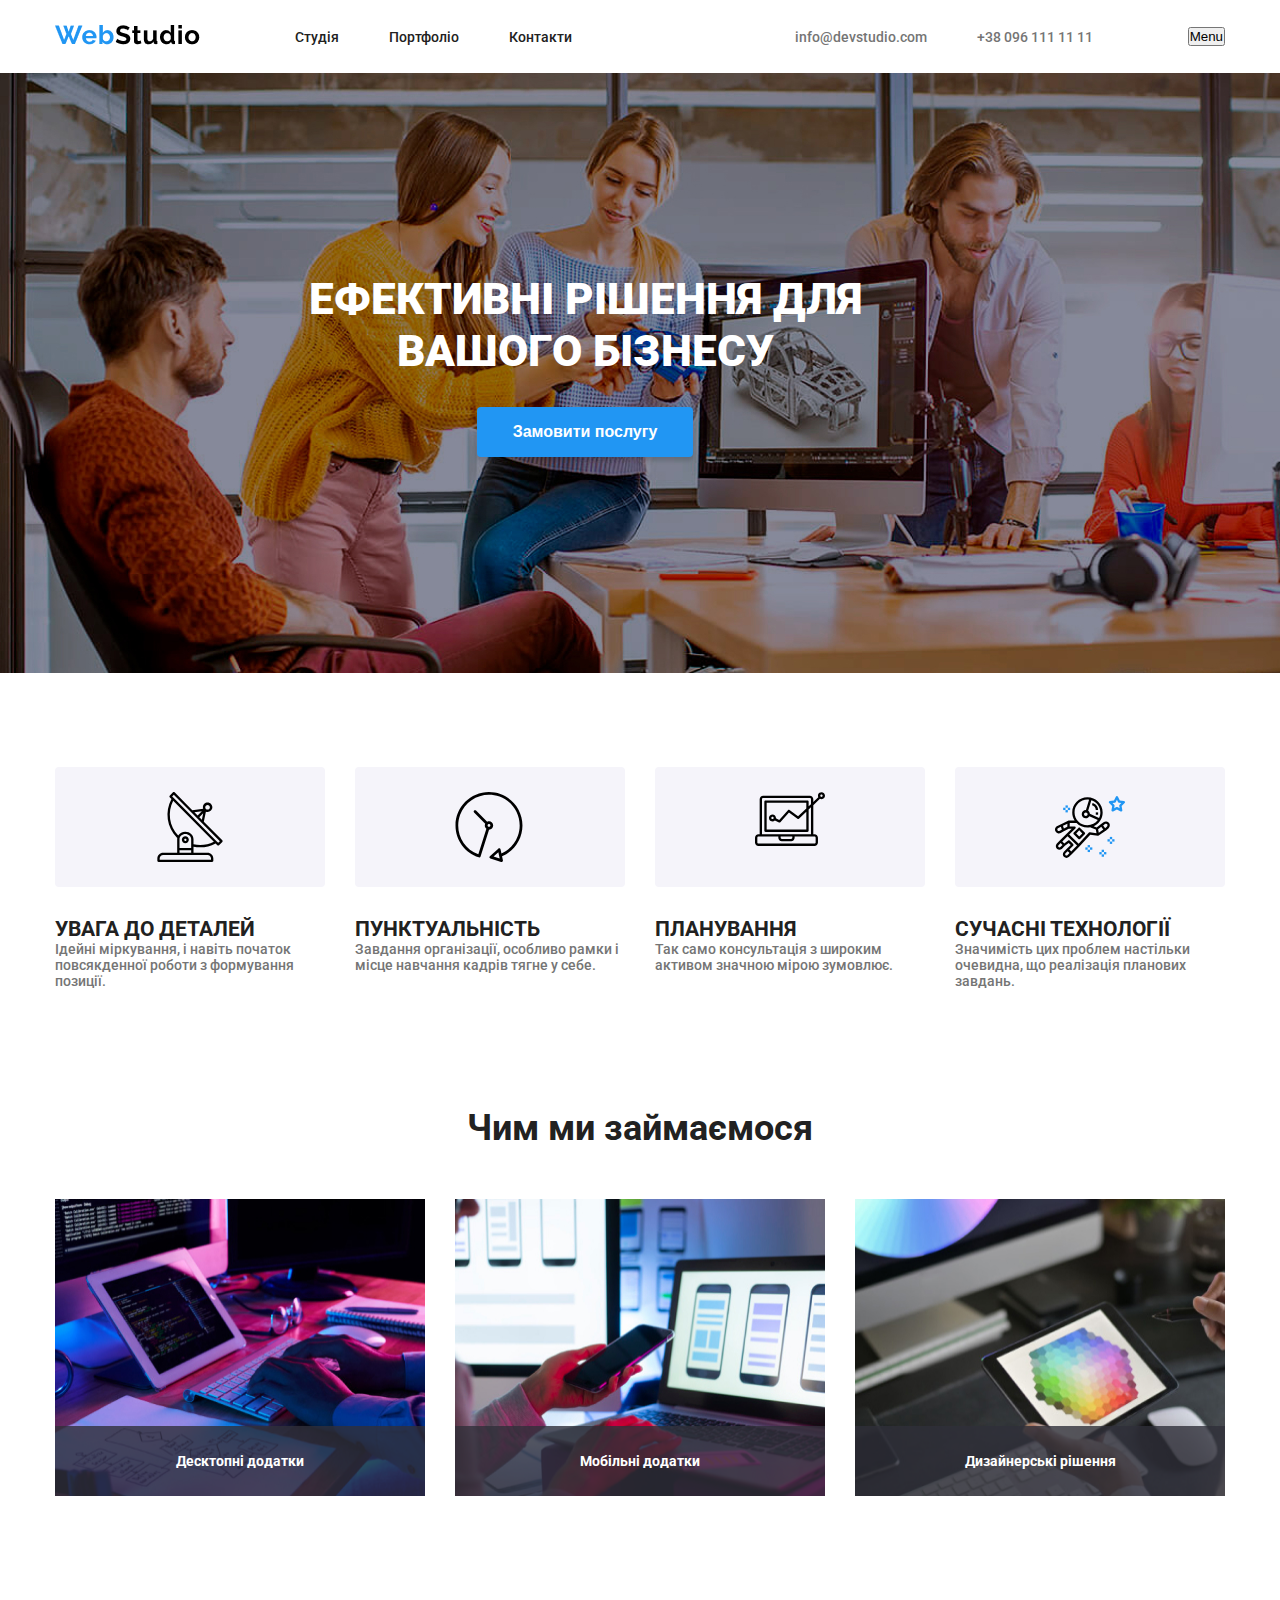
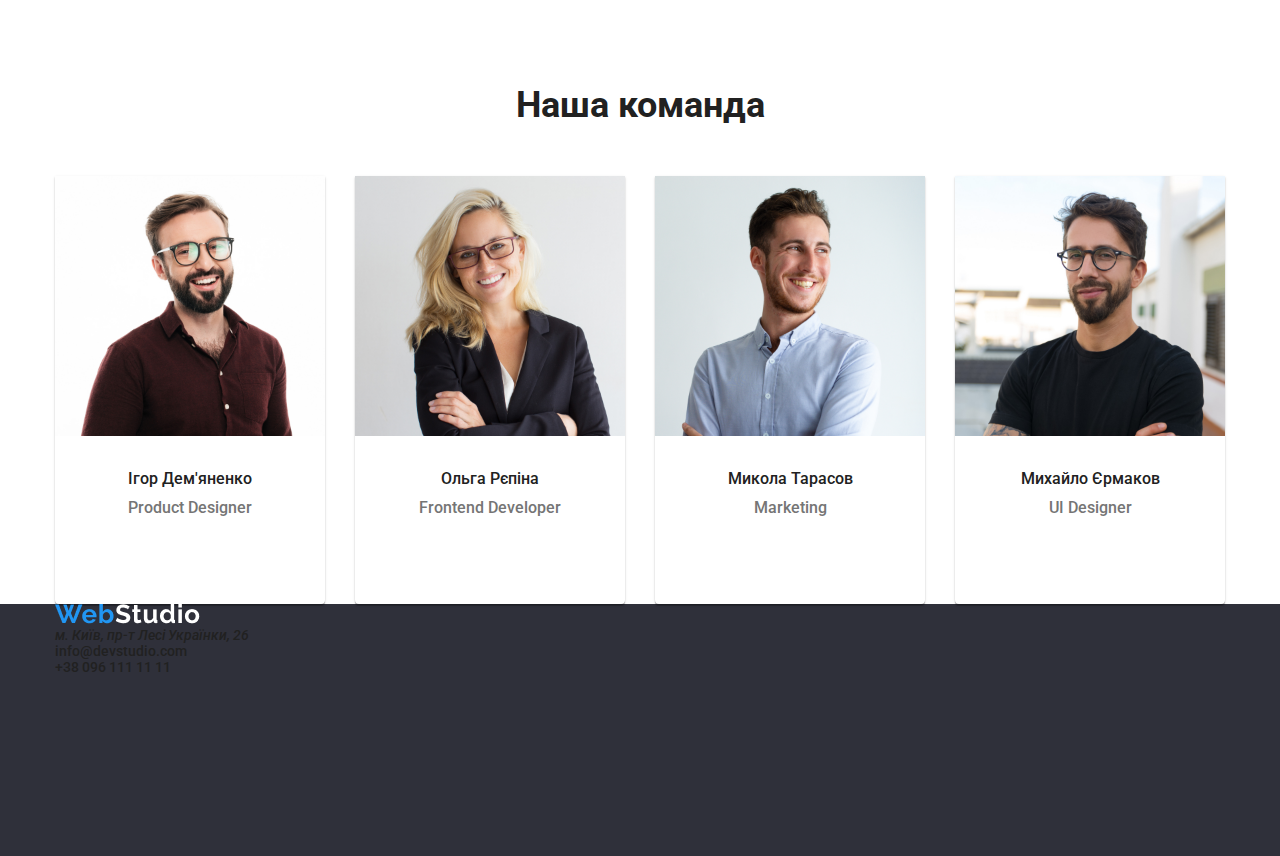
<file: index.html>
<!DOCTYPE html>
<html lang="uk-UA">
  <head>
    <meta charset="UTF-8" />
    <meta name="viewport" content="width=device-width, initial-scale=1.0" />
    <title>Web Studio</title>
    <link rel="stylesheet" href="/src/css/main.css" />
    <link rel="preconnect" href="https://fonts.googleapis.com" />
    <link rel="preconnect" href="https://fonts.gstatic.com" crossorigin />
    <link
      href="https://fonts.googleapis.com/css2?family=Roboto:wght@400;500;700;900&display=swap"
      rel="stylesheet"
    />
  </head>
  <body>
    <header class="header">
      <div class="container header__container">
        <a href="../../index.html" class="logo">
          <img
            class="logo__img"
            src="/src/img/header/webstudio.png"
            alt="логотип"
          />
        </a>
        <nav class="nav">
          <ul class="nav__list">
            <li class="nav__item">
              <a href="#" class="nav__link">Студія</a>
            </li>
            <li class="nav__item">
              <a href="/src/pages/portfolio.html" class="nav__link"
                >Портфоліо</a
              >
            </li>
            <li class="nav__item">
              <a href="#" class="nav__link">Контакти</a>
            </li>
          </ul>
          <ul class="contacts">
            <li class="contacts__item">
              <a href="mailto:info@devstudio.com" class="contacts__link">
                info@devstudio.com
              </a>
            </li>
            <li class="contacts__item">
              <a href="tel:+380961111111" class="contacts__link">
                +38 096 111 11 11
              </a>
            </li>
          </ul>
          
        </nav>
        <button class="button-menu">Menu</button>
      </div>
    </header>
    <main class="main-page">
      <section class="hero">
        <div class="container hero__container">
          <h1 class="hero__title">Ефективні рішення для вашого бізнесу</h1>
          <button class="hero__button">Замовити послугу</button>
        </div>
        <!-- модальне вікно -->
      </section>
      <section class="adveantages">
        <div class="container adveantages__container">
          <ul class="adveantages__list">
            <li class="adveantages__item adveantage">
              <div class="adveantage__photo">
                <svg class="adveantage__icon">
                  <use href="/src/img/adveantages/icone.svg#antenna"></use>
                </svg>
              </div>
              <h2 class="adveantage__title">УВАГА ДО ДЕТАЛЕЙ</h2>
              <p class="adveantage__text">
                Ідейні міркування, і навіть початок повсякденної роботи з
                формування позиції.
              </p>
            </li>
            <li class="adveantages__item adveantage">
              <div class="adveantage__photo">
                <svg class="adveantage__icon">
                  <use href="/src/img/adveantages/icone.svg#clokc"></use>
                </svg>
              </div>
              <h2 class="adveantage__title">ПУНКТУАЛЬНІСТЬ</h2>
              <p class="adveantage__text">
                Завдання організації, особливо рамки і місце навчання кадрів
                тягне у себе.
              </p>
            </li>
            <li class="adveantages__item adveantage">
              <div class="adveantage__photo">
                <svg class="adveantage__icon">
                  <use href="/src/img/adveantages/icone.svg#diagram"></use>
                </svg>
              </div>
              <h2 class="adveantage__title">ПЛАНУВАННЯ</h2>
              <p class="adveantage__text">
                Так само консультація з широким активом значною мірою зумовлює.
              </p>
            </li>
            <li class="adveantages__item adveantage">
              <div class="adveantage__photo">
                <svg class="adveantage__icon">
                  <use href="/src/img/adveantages/icone.svg#astronaut"></use>
                </svg>
              </div>
              <h2 class="adveantage__title">СУЧАСНІ ТЕХНОЛОГІЇ</h2>
              <p class="adveantage__text">
                Значимість цих проблем настільки очевидна, що реалізація
                планових завдань.
              </p>
            </li>
          </ul>
        </div>
      </section>
      <section class="cases">
        <div class="container cases__container">
          <h2 class="cases__title">Чим ми займаємося</h2>
          <div class="cases__content">
            <div class="cases__item case">
              <img src="/src/img/cases/computer.jpg" alt="Персональний комп'ютер" class="case__img" />
              <h3 class="case-title">Десктопні додатки</h3>
            </div>
            <div class="cases__item case">
              <img src="/src/img/cases/phone.jpg" alt="Мобільний телефон" class="case__img" />
              <h3 class="case-title">Мобільні додатки</h3>
            </div>
            <div class="cases__item case">
              <img src="/src/img/cases/tablet.jpg" alt="Планшет" class="case__img" />
              <h3 class="case-title">Дизайнерські рішення</h3>
            </div>
          </div>
        </div>
      </section>
      <section class="team">
        <div class="container team__container">
          <h2 class="team__title">Наша команда</h2>
          <div class="team__content">
            <article class="employee">
              <div class="employee__photo">
                <img
                  src="./src/img/team/igor.jpg"
                  alt="Фото Ігор Дем'яненко"
                  class="employee__img"
                />
              </div>
              <h3 class="employee__name">Ігор Дем'яненко</h3>
              <p class="employee__position">Product Designer</p>
            </article>
            <article class="employee">
              <div class="employee__photo">
                <img src="/src/img/team/olga.jpg" alt="Фото Ольга Рєпіна" class="employee__img" />
              </div>
              <h3 class="employee__name">Ольга Рєпіна</h3>
              <p class="employee__position">Frontend Developer</p>
            </article>
            <article class="employee">
              <div class="employee__photo">
                <img
                  src="/src/img/team/nicholas.jpg"
                  alt="Фото Микола Тарасов"
                  class="employee__img"
                />
              </div>
              <h3 class="employee__name">Микола Тарасов</h3>
              <p class="employee__position">Marketing</p>
            </article>
            <article class="employee">
              <div class="employee__photo">
                <img
                  src="/src/img/team/mykhailo.jpg"
                  alt="Фото Михайло Єрмаков"
                  class="employee__img"
                />
              </div>
              <h3 class="employee__name">Михайло Єрмаков</h3>
              <p class="employee__position">UI Designer</p>
            </article>
          </div>
        </div>
      </section>
    </main>
    <footer class="footer">
      <div class="container footer__container">
        <a href="#" class="logo">
          <img class="logo__img" src="/src/img/footer/webstudio.png" alt="логотип" />
        </a>
        <ul class="foooter__contacts list-contacts">
          <li class="list-contacts__item">
            <address class="list-contacts__address">
              м. Київ, пр-т Лесі Українки, 26
            </address>
          </li>
          <li class="list-contacts__item">
            <a href="mailto:info@devstudio.com" class="list-contacts__link">
              info@devstudio.com
            </a>
          </li>
          <li class="list-contacts__item">
            <a href="tel:+380961111111" class="list-contacts__link">
              +38 096 111 11 11
            </a>
          </li>
        </ul>
      </div>
    </footer>
  </body>
</html>
</file>
<file: src/css/main.css>
* {
  margin: 0;
  padding: 0;
  box-sizing: border-box;
}

a {
  text-decoration: none;
  color: inherit;
}

ul {
  list-style: none;
}

body {
  font-family: "Roboto", "serif";
  font-weight: 500;
  font-size: 14px;
  color: #212121;
}

.container {
  min-width: 320px;
  max-width: 1170px;
}

.header {
  padding: 15px 15px;
}

.header__container {
  display: flex;
  align-items: center;
  justify-content: space-between;
}

@media (min-width: 768px) {
  .header {
    padding: 25px 15px;
  }
  .nav {
    display: flex;
    align-items: center;
    flex-grow: 1;
  }
  .nav__list {
    display: flex;
    align-items: center;
    flex-grow: 1;
    justify-content: center;
    gap: 50px;
  }
  .nav__link:hover {
    color: #2196F3;
  }
  .contacts {
    display: flex;
    flex-direction: column;
    gap: 10px;
  }
  .contacts__link {
    font-size: 12px;
    color: #757575;
  }
  .contacts__link:hover {
    color: #2196F3;
  }
}
@media (min-width: 1200px) {
  .header {
    padding: 25px 0px;
  }
  .header__container {
    margin: 0 auto;
    gap: 95px;
  }
  .nav__list {
    justify-content: start;
  }
  .contacts {
    flex-direction: row;
    gap: 50px;
  }
  .contacts__link {
    font-size: 14px;
  }
}
.hero {
  background-image: url(/src/img/hero/hero.jpg);
  height: 600px;
}

.hero__container {
  display: flex;
  flex-direction: column;
  justify-content: center;
  align-items: center;
  gap: 30px;
}

.hero__title {
  margin-top: 200px;
  color: #FFF;
  font-size: 44px;
  font-weight: 900;
  text-align: center;
  width: 696px;
  text-transform: uppercase;
}

.hero__button {
  width: 216px;
  height: 50px;
  border-radius: 4px;
  background: #2196F3;
  box-shadow: 0px 4px 4px 0px rgba(0, 0, 0, 0.15);
  border: none;
  color: #FFF;
  font-size: 16px;
  font-weight: 700;
}
.hero__button:hover {
  cursor: pointer;
}

.adveantages {
  padding-top: 94px;
}

.adveantages__container {
  max-width: 1170px;
  margin: 0 auto;
}

.adveantages__list {
  display: flex;
  gap: 30px;
}

.adveantage__photo {
  border-radius: 4px;
  background: #F5F4FA;
  display: flex;
  justify-content: center;
  align-items: center;
  padding: 25px 0;
  margin-bottom: 30px;
}

.adveantage__icon {
  width: 70px;
  height: 70px;
  fill: black;
}
.adveantage__icon:hover {
  fill: #2196F3;
}

.adveantage__title {
  color: #212121;
  font-weight: 700;
}

.adveantage__text {
  color: #757575;
  width: 270px;
}

.cases {
  padding-top: 118px;
}

.cases__container {
  max-width: 1170px;
  margin: 0 auto;
}

.cases__title {
  color: #212121;
  text-align: center;
  font-size: 36px;
  font-weight: 700;
  margin-bottom: 50px;
}

.cases__content {
  display: flex;
  gap: 30px;
}

.cases__item {
  position: relative;
}

.case__img {
  width: 100%;
  height: 100%;
}

.case-title {
  color: #FFF;
  font-weight: 700;
  font-size: 14px;
  text-align: center;
  position: absolute;
  bottom: 0;
  left: 0;
  right: 0;
  padding: 27px;
  background-color: rgba(47, 48, 58, 0.8);
}

.team {
  padding-top: 188px;
}

.team__container {
  max-width: 1170px;
  margin: 0 auto;
}

.team__title {
  color: #212121;
  font-size: 36px;
  font-weight: 700;
  text-align: center;
  margin-bottom: 50px;
}

.team__content {
  display: flex;
  gap: 30px;
}

.employee {
  width: 270px;
  height: 428px;
  border-radius: 0px 0px 4px 4px;
  background: #FFF;
  box-shadow: 0px 2px 1px 0px rgba(0, 0, 0, 0.2), 0px 1px 1px 0px rgba(0, 0, 0, 0.14), 0px 1px 3px 0px rgba(0, 0, 0, 0.12);
}

.employee__img {
  width: 270px;
  height: 260px;
}

.employee__name {
  color: #212121;
  font-size: 16px;
  font-weight: 500;
  text-align: center;
  margin-top: 30px;
}

.employee__position {
  color: #757575;
  text-align: center;
  font-size: 16px;
  margin-top: 10px;
}

.footer {
  background-color: #2F303A;
  height: 252px;
}

.footer__container {
  max-width: 1170px;
  margin: 0 auto;
}
</file>
